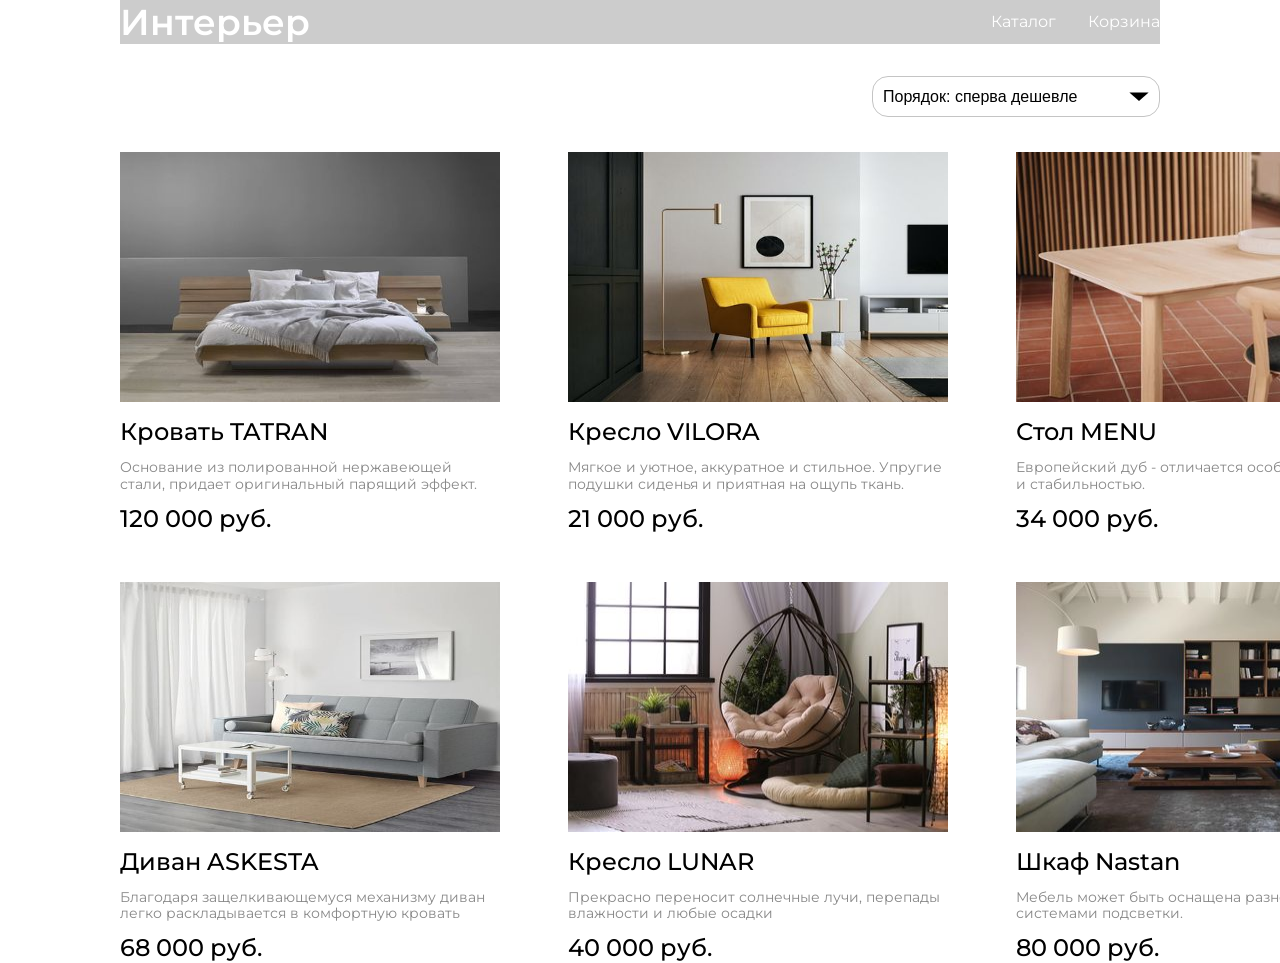
<file: public/index.html>
<!DOCTYPE html>
<html lang="ru">
  <head>
    <meta charset="utf-8" />
    <meta name="viewport" content="width=device-width, initial-scale=1.0" />
    <title>Тестовое задание</title>
    <link rel="stylesheet" href="./css/reset.css" />
    <link rel="stylesheet" href="./css/style.css" />
  </head>
  <body>
    <header class="header">
      <div class="wrapper">
        <div class="header__wrapper">
          <div class="header__title">Интерьер</div>
          <nav class="header__nav">
            <ul class="header__list">
              <li class="header__item">
                <a href="#!" class="header__link">Каталог</a>
              </li>
              <li class="header__item">
                <a href="#!" class="header__link">Корзина</a>
              </li>
            </ul>
          </nav>
        </div>
      </div>
    </header>
    <section>
      <div class="sort__wrapper">
        <div class="sort__box">
          <select class="sort">
            <option value="asc" selected>Порядок: сперва дешевле</option>
            <option value="desc">Порядок: сперва дороже</option>
          </select>
        </div>
      </div>
    </section>
    <section>
      <div class="catalog">
        <div class="cards">
          <div class="card">
            <div class="card__pic">
              <div class="card__pic-btns-wrapper">
                <div class="card__pic-btns">
                  <img src="./img/cart.svg" />
                  <img src="./img/favorite.svg" />
                </div>
              </div>
              <img
                src="img/item1_thumb.jpg"
                alt="Кровать TATRAN"
                class="card__thumb"
              />
            </div>
            <h2 class="card__title">Кровать TATRAN</h2>
            <p class="card__description">
              Основание из полированной нержавеющей стали, придает оригинальный
              парящий эффект.
            </p>
            <p class="card__price">120 000 руб.</p>
          </div>
          <div class="card">
            <div class="card__pic">
              <img
                src="img/item2_thumb.jpg"
                alt="Кресло VILORA"
                class="card__thumb"
              />
            </div>
            <h2 class="card__title">Кресло VILORA</h2>
            <p class="card__description">
              Мягкое и уютное, аккуратное и стильное. Упругие подушки сиденья и
              приятная на ощупь ткань.
            </p>
            <p class="card__price">21 000 руб.</p>
          </div>
          <div class="card">
            <div class="card__pic">
              <img
                src="img/item3_thumb.jpg"
                alt="Стол MENU"
                class="card__thumb"
              />
            </div>
            <h2 class="card__title">Стол MENU</h2>
            <p class="card__description">
              Европейский дуб - отличается особой прочностью и стабильностью.
            </p>
            <p class="card__price">34 000 руб.</p>
          </div>
          <div class="card">
            <div class="card__pic">
              <img
                src="img/item4_thumb.jpg"
                alt="Диван ASKESTA"
                class="card__thumb"
              />
            </div>
            <h2 class="card__title">Диван ASKESTA</h2>
            <p class="card__description">
              Благодаря защелкивающемуся механизму диван легко раскладывается в
              комфортную кровать
            </p>
            <p class="card__price">68 000 руб.</p>
          </div>
          <div class="card">
            <div class="card__pic">
              <img
                src="img/item5_thumb.jpg"
                alt="Кресло LUNAR"
                class="card__thumb"
              />
            </div>
            <h2 class="card__title">Кресло LUNAR</h2>
            <p class="card__description">
              Прекрасно переносит солнечные лучи, перепады влажности и любые
              осадки
            </p>
            <p class="card__price">40 000 руб.</p>
          </div>
          <div class="card">
            <div class="card__pic">
              <img
                src="img/item6_thumb.jpg"
                alt="Шкаф Nastan"
                class="card__thumb"
              />
            </div>
            <h2 class="card__title">Шкаф Nastan</h2>
            <p class="card__description">
              Мебель может быть оснащена разнообразными системами подсветки.
            </p>
            <p class="card__price">80 000 руб.</p>
          </div>
        </div>
      </div>
    </section>
    <div id="root"></div>
  </body>
</html>
</file>
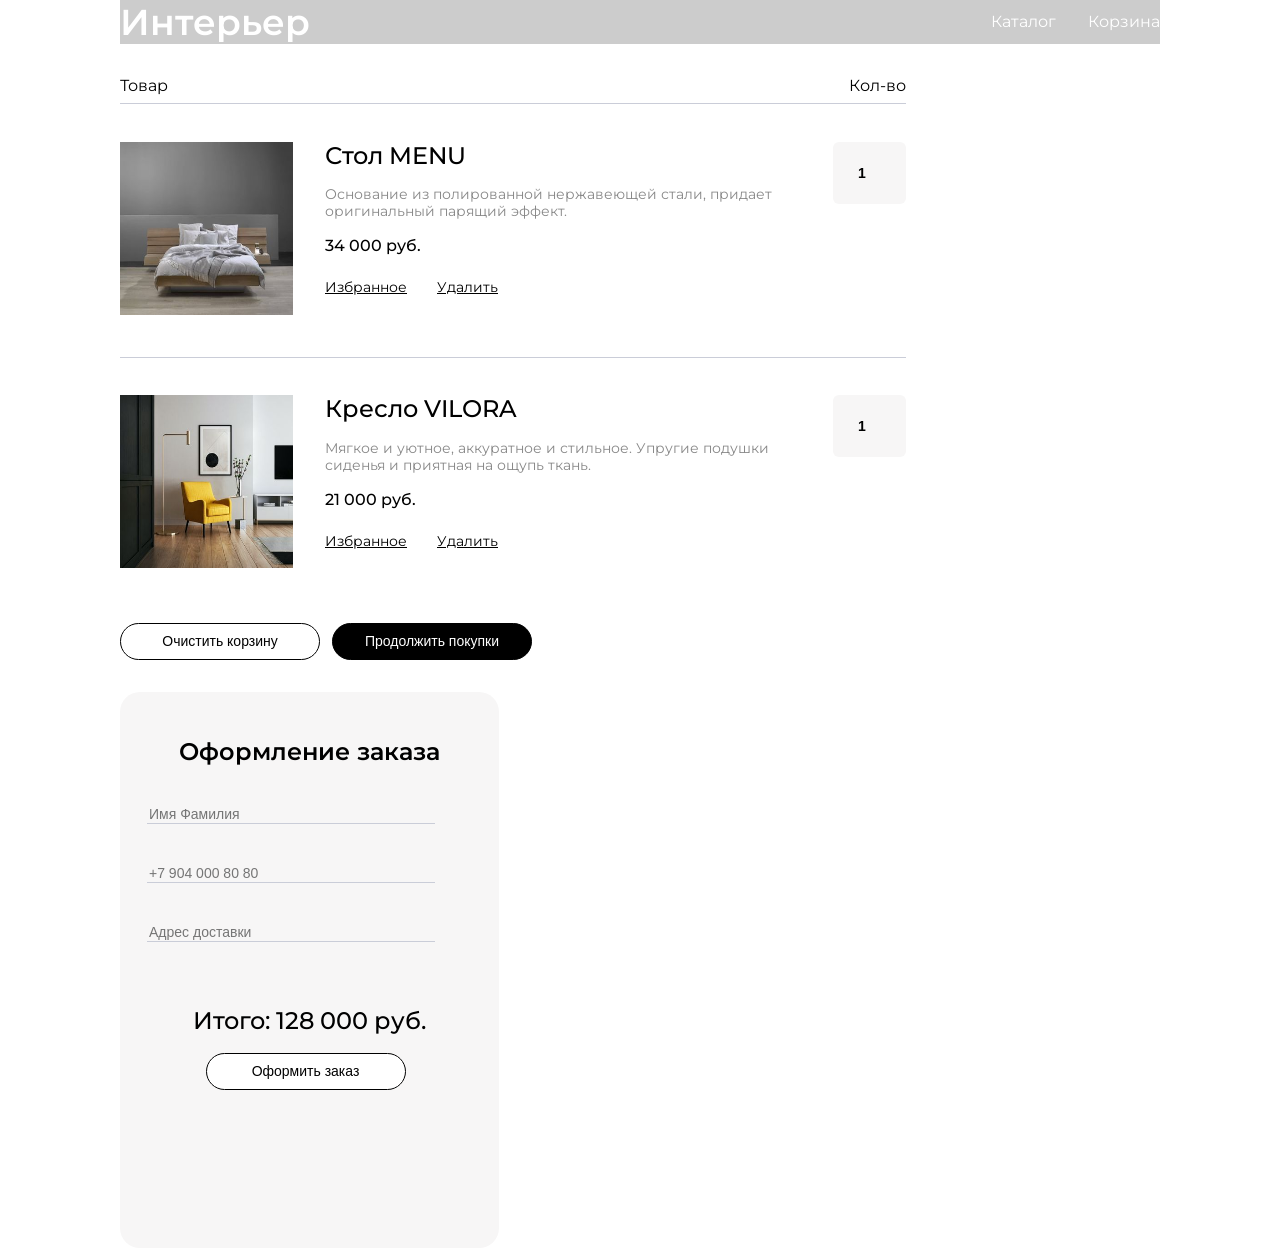
<file: public/cart.html>
<!DOCTYPE html>
<html lang="ru">
  <head>
    <meta charset="utf-8" />
    <meta name="viewport" content="width=device-width, initial-scale=1.0" />
    <title>Тестовое задание</title>
    <link rel="stylesheet" href="./css/reset.css" />
    <link rel="stylesheet" href="./css/style.css" />
  </head>
  <body>
    <header class="header">
      <div class="wrapper">
        <div class="header__wrapper">
          <div class="header__title">Интерьер</div>
          <nav class="header__nav">
            <ul class="header__list">
              <li class="header__item">
                <a href="#!" class="header__link catalog"></a>
              </li>
              <li class="header__item">
                <a href="#!" class="header__link cart"></a>
              </li>
            
            </ul>
          </nav>
        </div>
      </div>
    </header>
    <main>
    <section class="cart__wrapper">
      <div class="cart__header">
        <div>Товар</div>
        <div>Кол-во</div>
        <hr />
      </div>
      <div class="cart__item">
        <div class="cart__item-pic">
          <img src="img/item1_thumb.jpg" alt="Кровать TATRAN" />
        </div>
        <div class="cart__item-info">
          <p class="cart__item-title">Стол MENU</p>
          <p class="cart__item-description">
            Основание из полированной нержавеющей стали, придает оригинальный
            парящий эффект.
          </p>
          <p class="cart__item-price">34 000 руб.</p>
          <div class="cart__item-link-wrapper">
            <a href="#!" class="cart__item-link">Избранное</a>
            <a href="#!" class="cart__item-link">Удалить</a>
          </div>
        </div>
        <div>
          <input
            class="cart__item-counter"
            value="1"
            type="number"
            min="1"
            max="10"
            step="1"
          />
        </div>
      </div>
      <hr />
      <div class="cart__item">
        <div class="cart__item-pic">
          <img src="img/item2_thumb.jpg" alt="Кресло VILORA" />
        </div>
        <div class="cart__item-info">
          <p class="cart__item-title">Кресло VILORA</p>
          <p class="cart__item-description">
            Мягкое и уютное, аккуратное и стильное. Упругие подушки сиденья и
            приятная на ощупь ткань.
          </p>
          <p class="cart__item-price">21 000 руб.</p>
          <div class="cart__item-link-wrapper">
            <a href="#!" class="cart__item-link">Избранное</a>
            <a href="#!" class="cart__item-link">Удалить</a>
          </div>
        </div>
        <div>
          <input
            class="cart__item-counter"
            value="1"
            type="number"
            min="1"
            max="10"
            step="1"
          />
        </div>
      </div>
      <div class="cart__buttons_wrapper">
        <button class="cart__btn">Очистить корзину</button>
        <button class="cart__btn cart__btn-invert">Продолжить покупки</button>
      </div>
    </section>
    <section class="order__wrapper">
      <div class="order__header">Оформление заказа</div>
      <div class="order__form">
        <input type="text" placeholder="Имя Фамилия" />
        <input type="tel" placeholder="+7 904 000 80 80" />
        <input type="text" placeholder="Адрес доставки" />
      </div>
      <div class="order__total">Итого: 128 000 руб.</div>
      </div>
      <div class="cart__checkout-wrapper">
        <button class="cart__btn">Оформить заказ</button>        
      </div>
    </section>
  </main>
    <div id="root"></div>
  </body>
</html>
</file>
<file: public/css/style.css>
/* montserrat-regular - latin_cyrillic */
@font-face {
  font-family: "Montserrat";
  font-style: normal;
  font-weight: 400;
  src: local(""),
    url("../fonts/montserrat-v25-latin_cyrillic-regular.woff2") format("woff2"),
    /* Chrome 26+, Opera 23+, Firefox 39+ */
      url("../fonts/montserrat-v25-latin_cyrillic-regular.woff") format("woff"); /* Chrome 6+, Firefox 3.6+, IE 9+, Safari 5.1+ */
}
/* montserrat-500 - latin_cyrillic */
@font-face {
  font-family: "Montserrat";
  font-style: normal;
  font-weight: 500;
  src: local(""),
    url("../fonts/montserrat-v25-latin_cyrillic-500.woff2") format("woff2"),
    /* Chrome 26+, Opera 23+, Firefox 39+ */
      url("../fonts/montserrat-v25-latin_cyrillic-500.woff") format("woff"); /* Chrome 6+, Firefox 3.6+, IE 9+, Safari 5.1+ */
}
/* montserrat-600 - latin_cyrillic */
@font-face {
  font-family: "Montserrat";
  font-style: normal;
  font-weight: 600;
  src: local(""),
    url("../fonts/montserrat-v25-latin_cyrillic-600.woff2") format("woff2"),
    /* Chrome 26+, Opera 23+, Firefox 39+ */
      url("../fonts/montserrat-v25-latin_cyrillic-600.woff") format("woff"); /* Chrome 6+, Firefox 3.6+, IE 9+, Safari 5.1+ */
}

html {
  box-sizing: border-box;
}
*,
*::before,
*::after {
  box-sizing: inherit;
}

body {
  font-family: "Montserrat";
  font-style: normal;
  font-size: 16px;
  font-weight: normal;
  line-height: 1.2;
  margin-left: 120px;
  margin-right: 120px;
}

.wrapper {
  margin: 0 auto;
}

.header {
  background-color: #cccccc;
  width: 100%;
}

.header__wrapper {
  display: flex;
  flex-wrap: wrap;
  align-items: center;
  justify-content: space-between;
}

.header__title {
  font-weight: 600;
  font-size: 36px;
  line-height: 44px;
  color: #ffffff;
}

.header__list {
  display: flex;
  flex-wrap: wrap;
}

.header__item {
  margin-right: 32px;
}

.header__item:last-child {
  margin-right: 0px;
}

.header__link {
  font-size: 16px;
  font-weight: 400;
  line-height: 20px;
  color: #ffffff;
  text-decoration: none;
}

.header__link.catalog::before {
  content: "Каталог";
}
.header__link.cart::before {
  content: "Корзина";
}

.header__btn {
  display: none;
}
.sort__wrapper {
  margin-top: 32px;
  display: flex;
  justify-content: end;
}

.sort__box {
  border: 1px solid #c4c4c4;
  border-radius: 16px;
  padding: 10px;
  min-width: 288px;
}

.sort {
  appearance: none;
  overflow: hidden;
  width: 100%;
  border: none;

  outline: none;
  scroll-behavior: smooth;

  background: url("../img/arrow.svg") right no-repeat;
  background-size: 20px;

  font-size: 16px;
}

.catalog {
  margin-top: 35px;
}

.cards {
  display: grid;
  grid-template-columns: auto auto auto;
  column-gap: 68px;
  row-gap: 48px;
}

.card__thumb {
  width: 380px;
  height: 250px;
}

h2.card__title {
  margin-top: 12px;
  font-size: 24px;
  font-weight: 500;
}

.card__description {
  margin-top: 12px;
  font-size: 14px;
  color: #888888;
}

.card__price {
  margin-top: 12px;
  font-size: 24px;
  font-weight: 500;
}

.card__pic {
  position: relative;
  max-width: 380px;
}

.card__pic-btns-wrapper {
  display: none;
}

.card__pic:hover > .card__pic-btns-wrapper {
  display: block;
}

.card__pic-btns {
  position: absolute;
  width: 100%;
  display: flex;
  justify-content: right;
  padding-top: 12px;
  padding-right: 12px;
}

.card__pic-btns > img {
  margin-left: 23px;
  cursor: pointer;
}

main {
  display: flex;
  justify-content: space-between;
}

.cart__wrapper {
  margin-top: 32px;
  max-width: 786px;
  display: flex;
  flex-direction: column;
  gap: 30px;
  /* float: left; */
}

.cart__header {
  display: flex;
  flex-wrap: wrap;
  justify-content: space-between;
}
.cart__header hr {
  width: 100%;
  border: none;
  height: 0.5px;
  background-color: #cacdd8;
}

.cart__item {
  display: grid;
  grid-template-columns: auto auto auto;
  column-gap: 32px;
}

.cart__item + hr {
  width: 100%;
  border: none;
  height: 0.5px;
  background-color: #cacdd8;
  /* margin-top: 30px;
  margin-bottom: 30px; */
}

.cart__item-info {
  display: flex;
  flex-direction: column;
  gap: 16px;
}

.cart__item-title {
  font-size: 24px;
  font-weight: 500;
}
.cart__item-pic > img {
  width: 173px;
  height: 173px;
}
.cart__item-description {
  font-size: 14px;
  color: #888888;
}

.cart__item-price {
  font-weight: 500;
  font-size: 16px;
  line-height: 20px;
}

.cart__item-link-wrapper {
  display: flex;
  gap: 30px;
}

.cart__item-link {
  font-size: 14px;
  font-weight: 400;
  line-height: 30px;
  color: #000;
}
.cart__item-counter {
  font-size: 14px;
  font-weight: 600;
  line-height: 30px;
  color: #000;
  padding: 16px;
  background-color: #f7f6f6;
  border: none;
  border-radius: 6px;
  text-align: center;
}

.cart__item-counter:focus {
  outline-width: 0;
}

.cart__buttons_wrapper {
  margin-top: 20px;
}
.cart__btn {
  width: 200px;
  height: 37px;
  border-radius: 50px;
  border: 1px solid #000000;

  font-weight: 400;
  font-size: 14px;
  color: #020202;
  background-color: #ffffff;
  margin-right: 8px;
}

.cart__btn-invert {
  color: #ffffff;
  background-color: #000000;
}

.order__wrapper {
  /* float: right; */
  width: 379px;
  height: 556px;
  border-radius: 20px;
  background-color: #f7f6f6;
  margin-top: 32px;
  display: flex;
  flex-direction: column;
}

.order__header {
  font-size: 24px;
  font-weight: 600;
  line-height: 36px;
  text-align: center;
  margin-top: 42px;
}
.order__form {
  margin-left: 27px;
  margin-right: 64px;
  margin-top: 35px;
  display: flex;
  flex-direction: column;
}

input[type="text"],
input[type="tel"] {
  width: 100%;
  margin-bottom: 40px;
  font-size: 14px;
  font-weight: 400;
  background-color: #f7f6f6;
  border-width: 0 0 1px;
  border-color: #cacdd8;
}

input[type="text"]:last-of-type,
input[type="tel"]:last-of-type {
  margin-bottom: 0px;
}

input[type="text"]:focus,
input[type="tel"]:focus {
  border-width: 0 0 1px 0px;
  outline: 0;
}

.order__total {
  font-size: 24px;
  font-weight: 500;
  line-height: 29px;
  letter-spacing: 0px;
  text-align: center;
  margin-top: 64px;
}

.cart__checkout-wrapper {
  margin-top: 18px;
  text-align: center;
}

@media screen and (max-width: 1440px) {
  main {
    flex-direction: column;
  }
}

@media screen and (max-width: 376px) {
  .cart__item-pic {
    display: none;
  }

  .cart__btn {
    width: 166px;
  }

  body {
    margin-left: 24px;
    margin-right: 24px;
  }

  .order__wrapper {
    width: 100%;
  }
  .header__wrapper {
    flex-wrap: nowrap;
  }

  .header__btn {
    display: flex;
  }

  .header__link.catalog {
    background-image: url(/public/img/catalog_loopback.png);
    background-repeat: no-repeat;  
    width: 19px;
    height: 19px;
    display: block;
    margin-top:0px;
  }

  .header__link.cart {
    background-image: url(/public/img/cart_loopback.png);
    background-repeat: no-repeat;  
    width: 19px;
    height: 19px;
    display: block;
    margin-top:0px;
    margin-right: 24px;
  }
  
  .header__link.catalog::before {
    content: "";
  }
  .header__link.cart::before {
    content: "";
  }
}
</file>
